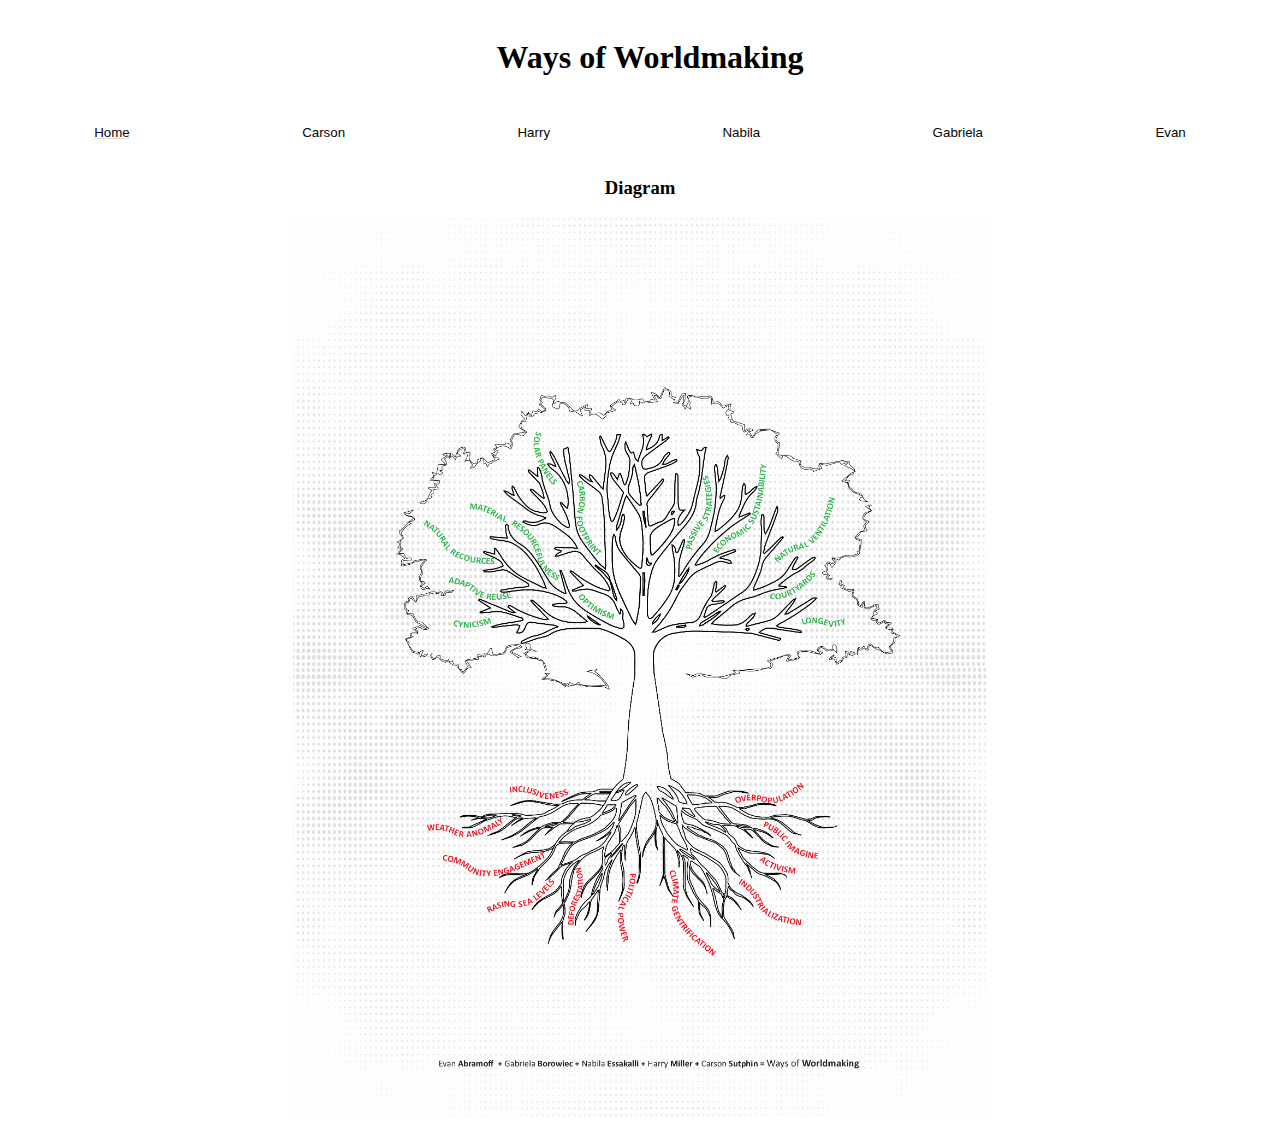
<file: index.html>
<!DOCTYPE html>
<head>
<title>Ways of Worldmaking ~ Final Exercise</title>
 <link rel="apple-touch-icon" sizes="180x180" href="/apple-touch-icon.png">
<link rel="icon" type="image/png" sizes="32x32" href="/favicon-32x32.png">
<link rel="icon" type="image/png" sizes="16x16" href="/favicon-16x16.png">
<link rel="manifest" href="/site.webmanifest">
	
<link rel="stylesheet" href="style.css">
</head>
<body> 
<div class="pagehead">
	
	<h1 class="title">Ways of Worldmaking</h>

</div>
 <div class="navigation">
	<a href="https://harrimil.github.io/ProPrac" class="navscreen"><button class="homebutton">Home</button></a>
	<a href="https://harrimil.github.io/ProPrac/carson"><button class="navbutton">Carson</button></a>
	<a href="https://harrimil.github.io/ProPrac/harry"><button class="navbutton">Harry</button></a>
	<a href="https://harrimil.github.io/ProPrac/nabila"><button class="navbutton">Nabila</button></a>
	<a href="https://harrimil.github.io/ProPrac/gabby"><button class="navbutton">Gabriela</button></a>
	<a href="https://harrimil.github.io/ProPrac/evan"><button class="navbutton">Evan</button></a>
 </div>
<div class="pagetitle">
	
	<h3 class="title">Diagram</h>

</div>
<div class="diagramdiv">
	<img src="diagram.jpg" class="diagramimg">
</div>
</body>
</file>
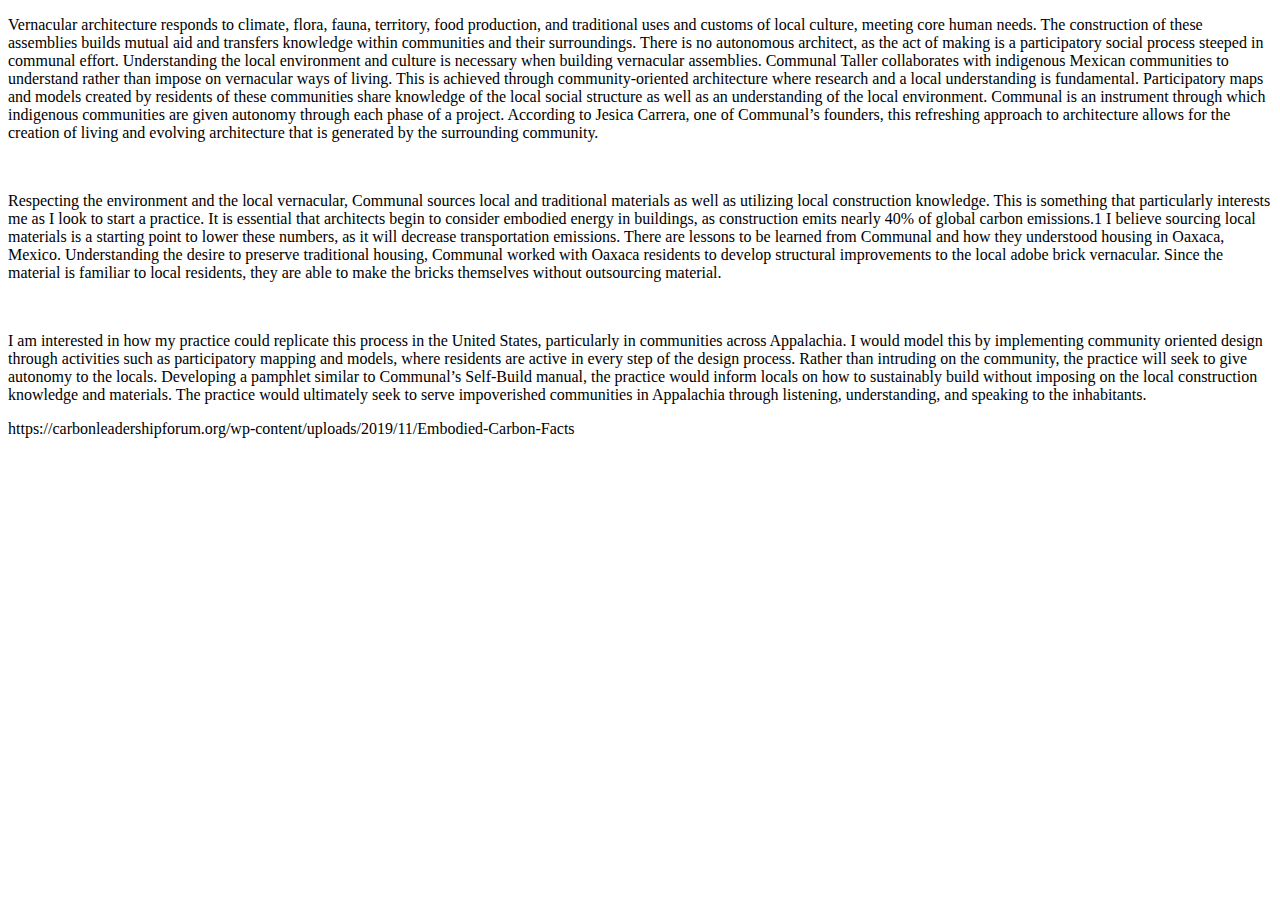
<file: Carson.html>
<!DOCTYPE html>
<head>
  <title>Carson</title>
</head>
<body>
 <div>
   <p>Vernacular architecture responds to climate, flora, fauna, territory, food production, and traditional uses and customs of local culture, meeting core human needs. The construction of these assemblies builds mutual aid and transfers knowledge within communities and their surroundings. There is no autonomous architect, as the act of making is a participatory social process steeped in communal effort.
Understanding the local environment and culture is necessary when building vernacular assemblies. Communal Taller collaborates with indigenous Mexican communities to understand rather than impose on vernacular ways of living. This is achieved through community-oriented architecture where research and a local understanding is fundamental. Participatory maps and models created by residents of these communities share knowledge of the local social structure as well as an understanding of the local environment. Communal is an instrument through which indigenous communities are given autonomy through each phase of a project. According to Jesica Carrera, one of Communal’s founders, this refreshing approach to architecture allows for the creation of living and evolving architecture that is generated by the surrounding community.
   </p>
   <div>
     <img>
     <img>
   </div>
   <p>Respecting the environment and the local vernacular, Communal sources local and traditional materials as well as utilizing local construction knowledge. This is something that particularly interests me as I look to start a practice. It is essential that architects begin to consider embodied energy in buildings, as construction emits nearly 40% of global carbon emissions.1 I believe sourcing local materials is a starting point to lower these numbers, as it will decrease transportation emissions. There are lessons to be learned from Communal and how they understood housing in Oaxaca, Mexico. Understanding the desire to preserve traditional housing, Communal worked with Oaxaca residents to develop structural improvements to the local adobe brick vernacular. Since the material is familiar to local residents, they are able to make the bricks themselves without outsourcing material. </p>
   <div>
     <img>
     <img>
   </div>
   <p> I am interested in how my practice could replicate this process in the United States, particularly in communities across Appalachia. I would model this by implementing community oriented design through activities such as participatory mapping and models, where residents are active in every step of the design process. Rather than intruding on the community, the practice will seek to give autonomy to the locals. Developing a pamphlet similar to Communal’s Self-Build manual, the practice would inform locals on how to sustainably build without imposing on the local construction knowledge and materials. The practice would ultimately seek to serve impoverished communities in Appalachia through listening, understanding, and speaking to the inhabitants.
   </p>
   <p>https://carbonleadershipforum.org/wp-content/uploads/2019/11/Embodied-Carbon-Facts</p>
</file>
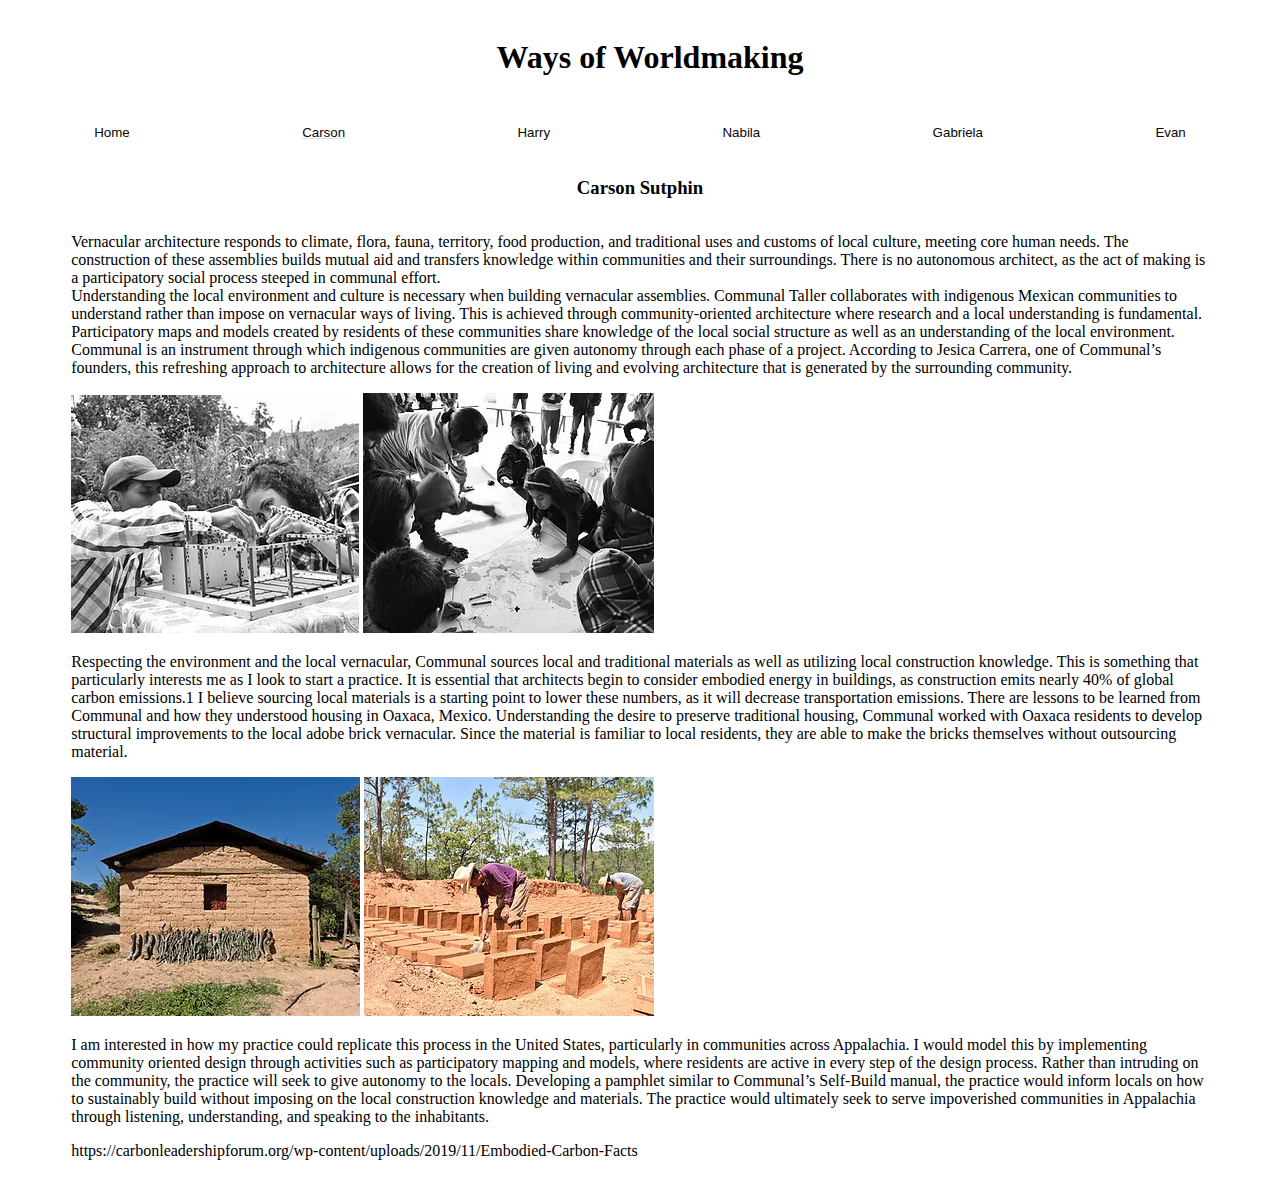
<file: carson.html>
<!DOCTYPE html>
<head>
  <title>Carson Sutphin</title>
  <link rel="stylesheet" href="style.css">
</head>
<body>
    <div class="pagehead">
	
	<h1 class="title">Ways of Worldmaking</h>

</div>
 <div class="navigation">
	 <a href="https://harrimil.github.io/ProPrac" class="navscreen"><button class="navbutton">Home</button></a>
	<a href="https://harrimil.github.io/ProPrac/carson"><button class="homebutton">Carson</button></a>
	<a href="https://harrimil.github.io/ProPrac/harry"><button class="navbutton">Harry</button></a>
	<a href="https://harrimil.github.io/ProPrac/nabila"><button class="navbutton">Nabila</button></a>
	<a href="https://harrimil.github.io/ProPrac/gabby"><button class="navbutton">Gabriela</button></a>
	<a href="https://harrimil.github.io/ProPrac/evan"><button class="navbutton">Evan</button></a>
 </div>
<div class="pagetitle">
	
	<h3 class="title">Carson Sutphin</h>

</div>  
 <div class="writingdiv">
    <p>  Vernacular architecture responds to climate, flora, fauna, territory, food production, and traditional uses and customs of local culture, meeting core human needs. The construction of these assemblies builds mutual aid and transfers knowledge within communities and their surroundings. There is no autonomous architect, as the act of making is a participatory social process steeped in communal effort.
    <br>  Understanding the local environment and culture is necessary when building vernacular assemblies. Communal Taller collaborates with indigenous Mexican communities to understand rather than impose on vernacular ways of living. This is achieved through community-oriented architecture where research and a local understanding is fundamental. Participatory maps and models created by residents of these communities share knowledge of the local social structure as well as an understanding of the local environment. Communal is an instrument through which indigenous communities are given autonomy through each phase of a project. According to Jesica Carrera, one of Communal’s founders, this refreshing approach to architecture allows for the creation of living and evolving architecture that is generated by the surrounding community.
    </p>
    <div>
     <img class="writingimg" src="carson1.jpg">
     <img class="writingimg" src="carson2.jpg">
    </div>
    <p>  Respecting the environment and the local vernacular, Communal sources local and traditional materials as well as utilizing local construction knowledge. This is something that particularly interests me as I look to start a practice. It is essential that architects begin to consider embodied energy in buildings, as construction emits nearly 40% of global carbon emissions.1 I believe sourcing local materials is a starting point to lower these numbers, as it will decrease transportation emissions. There are lessons to be learned from Communal and how they understood housing in Oaxaca, Mexico. Understanding the desire to preserve traditional housing, Communal worked with Oaxaca residents to develop structural improvements to the local adobe brick vernacular. Since the material is familiar to local residents, they are able to make the bricks themselves without outsourcing material. </p>
    <div>
     <img class="writingimg" src="carson3.jpg">
     <img class="writingimg" src="carson4.jpg">
    </div>
    <p>  I am interested in how my practice could replicate this process in the United States, particularly in communities across Appalachia. I would model this by implementing community oriented design through activities such as participatory mapping and models, where residents are active in every step of the design process. Rather than intruding on the community, the practice will seek to give autonomy to the locals. Developing a pamphlet similar to Communal’s Self-Build manual, the practice would inform locals on how to sustainably build without imposing on the local construction knowledge and materials. The practice would ultimately seek to serve impoverished communities in Appalachia through listening, understanding, and speaking to the inhabitants.
    </p>
    <p>https://carbonleadershipforum.org/wp-content/uploads/2019/11/Embodied-Carbon-Facts</p>
</file>
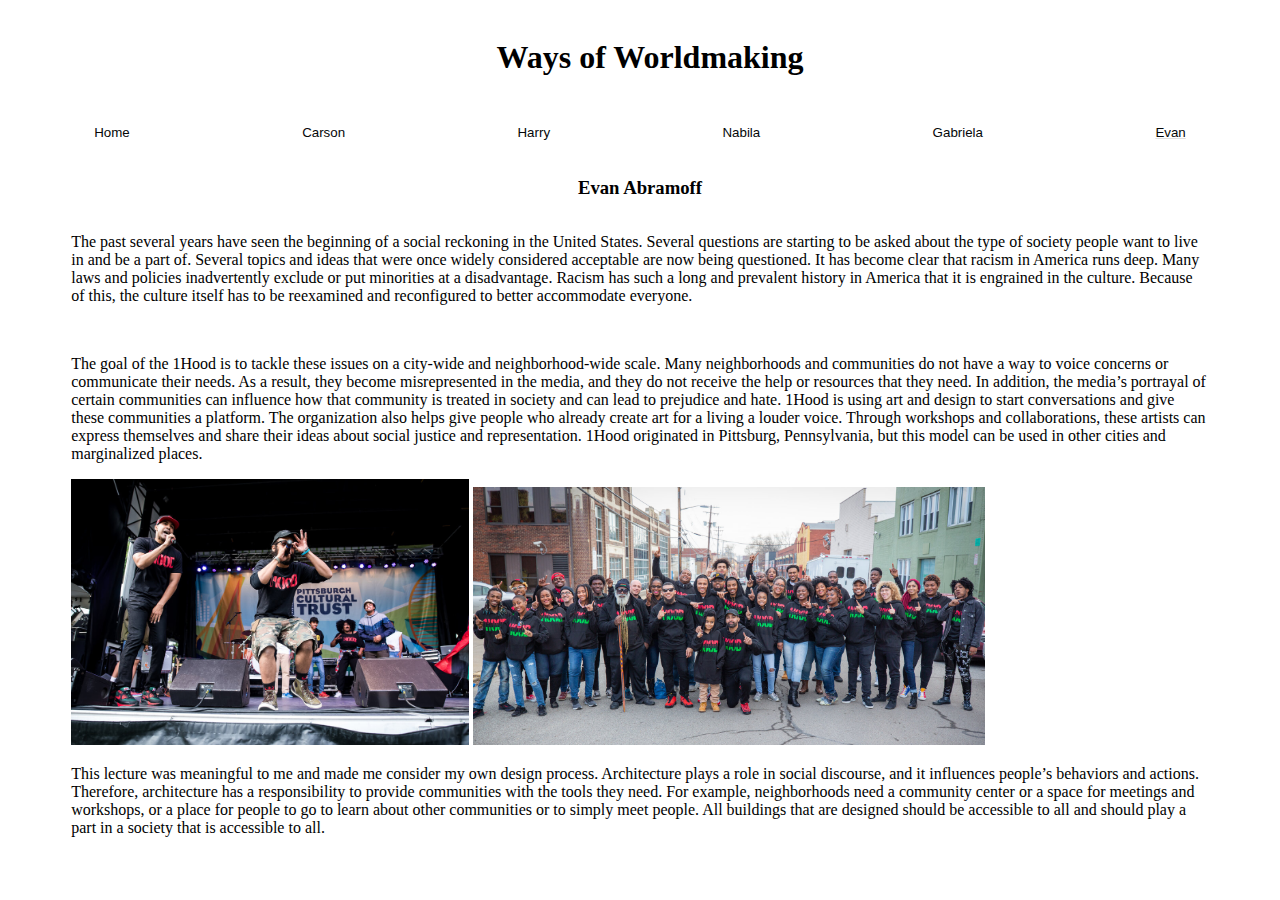
<file: evan.html>
<!DOCTYPE html>
<head>
  	<title>Evan Abramoff</title>
	
	<link rel="stylesheet" href="style.css">
 </head>
  <body>
	  <div class="pagehead">
	
	<h1 class="title">Ways of Worldmaking</h>

</div>
 <div class="navigation">
	 <a href="https://harrimil.github.io/ProPrac" class="navscreen"><button class="navbutton">Home</button></a>
	<a href="https://harrimil.github.io/ProPrac/carson"><button class="navbutton">Carson</button></a>
	<a href="https://harrimil.github.io/ProPrac/harry"><button class="navbutton">Harry</button></a>
	<a href="https://harrimil.github.io/ProPrac/nabila"><button class="navbutton">Nabila</button></a>
	<a href="https://harrimil.github.io/ProPrac/gabby"><button class="navbutton">Gabriela</button></a>
	<a href="https://harrimil.github.io/ProPrac/evan"><button class="homebutton">Evan</button></a>
 </div>
<div class="pagetitle">
	
	<h3 class="title">Evan Abramoff</h>

</div>  
	<div class="writingdiv">
		<p>The past several years have seen the beginning of a social reckoning in the United States. Several questions are starting to be asked about the type of society people want to live in and be a part of. Several topics and ideas that were once widely considered acceptable are now being questioned. It has become clear that racism in America runs deep. Many laws and policies inadvertently exclude or put minorities at a disadvantage. Racism has such a long and prevalent history in America that it is engrained in the culture. Because of this, the culture itself has to be reexamined and reconfigured to better accommodate everyone.
		</p>
		<br>
		<p>The goal of the 1Hood is to tackle these issues on a city-wide and neighborhood-wide scale. Many neighborhoods and communities do not have a way to voice concerns or communicate their needs. As a result, they become misrepresented in the media, and they do not receive the help or resources that they need. In addition, the media’s portrayal of certain communities can influence how that community is treated in society and can lead to prejudice and hate. 1Hood is using art and design to start conversations and give these communities a platform. The organization also helps give people who already create art for a living a louder voice. Through workshops and collaborations, these artists can express themselves and share their ideas about social justice and representation. 1Hood originated in Pittsburg, Pennsylvania, but this model can be used in other cities and marginalized places.
		</p>
		 <div>
     			<img class="eimg" src="evan1.jpg">
    			<img class="writingimg" src="evan2.jpg">
   		 </div>
		<p>This lecture was meaningful to me and made me consider my own design process. Architecture plays a role in social discourse, and it influences people’s behaviors and actions. Therefore, architecture has a responsibility to provide communities with the tools they need. For example, neighborhoods need a community center or a space for meetings and workshops, or a place for people to go to learn about other communities or to simply meet people. All buildings that are designed should be accessible to all and should play a part in a society that is accessible to all.
		</p>
	  </div>
</body>
</file>
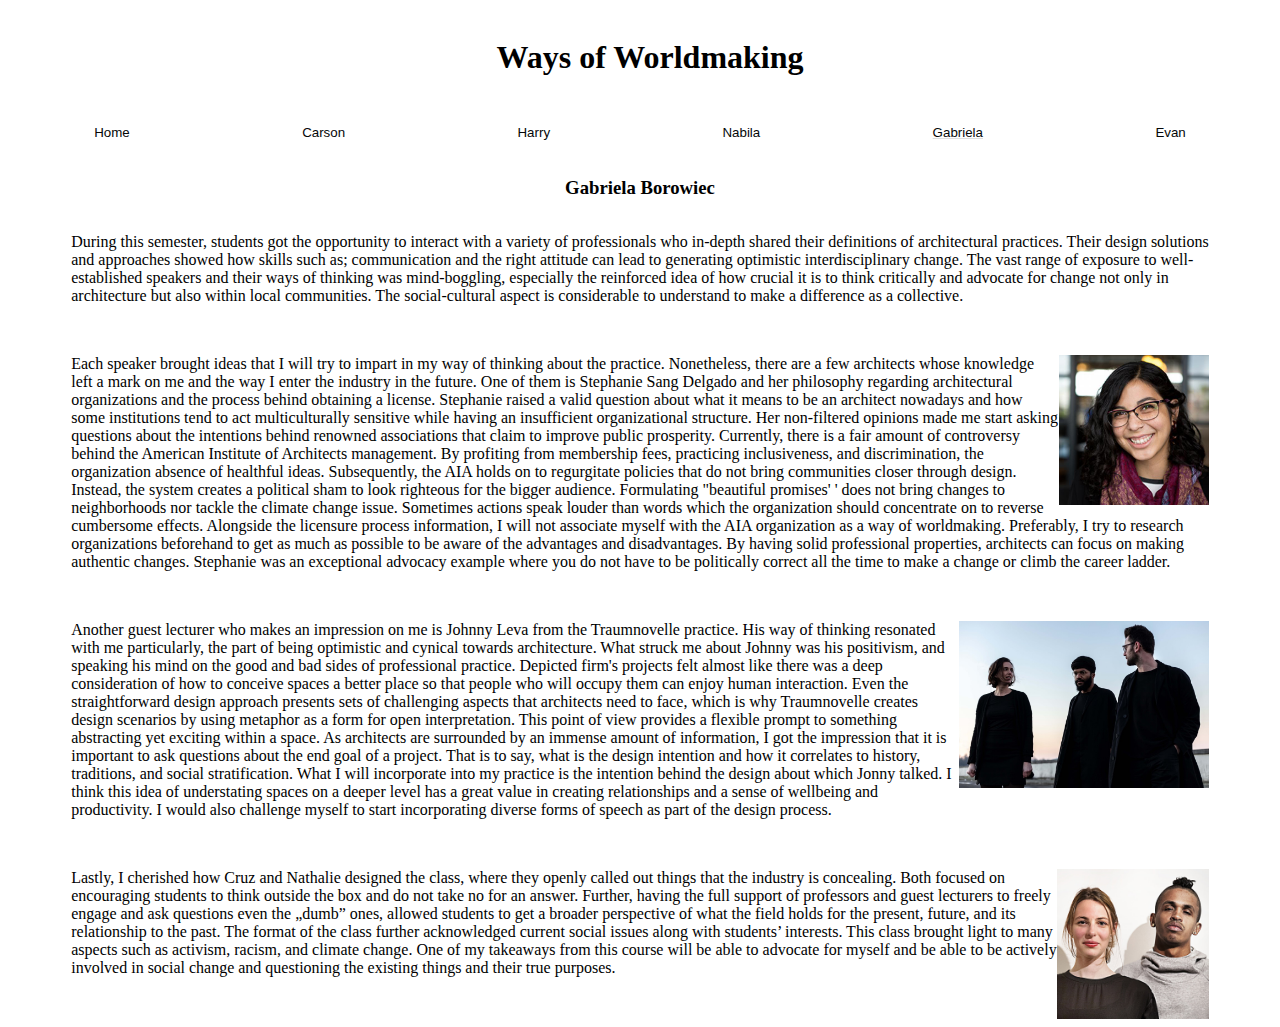
<file: gabby.html>
<!DOCTYPE html>
<head>
  	<title>Gabriela Borowiec</title>
	
	<link rel="stylesheet" href="style.css">
 </head>
  <body>
	  <div class="pagehead">
	
	<h1 class="title">Ways of Worldmaking</h>

</div>
 <div class="navigation">
	 <a href="https://harrimil.github.io/ProPrac" class="navscreen"><button class="navbutton">Home</button></a>
	<a href="https://harrimil.github.io/ProPrac/carson"><button class="navbutton">Carson</button></a>
	<a href="https://harrimil.github.io/ProPrac/harry"><button class="navbutton">Harry</button></a>
	<a href="https://harrimil.github.io/ProPrac/nabila"><button class="navbutton">Nabila</button></a>
	<a href="https://harrimil.github.io/ProPrac/gabby"><button class="homebutton">Gabriela</button></a>
	<a href="https://harrimil.github.io/ProPrac/evan"><button class="navbutton">Evan</button></a>
 </div>
<div class="pagetitle">
	
	<h3 class="title">Gabriela Borowiec</h>

</div>  
	<div class="writingdiv">
		<p>During this semester, students got the opportunity to interact with a variety of professionals who in-depth shared their definitions of architectural practices. Their design solutions and approaches showed how skills such as; communication and the right attitude can lead to generating optimistic interdisciplinary change. The vast range of exposure to well-established speakers and their ways of thinking was mind-boggling, especially the reinforced idea of how crucial it is to think critically and advocate for change not only in architecture but also within local communities. The social-cultural aspect is considerable to understand to make a difference as a collective.   
		</p>
		<br>
		<div class="subdiv">
			<img class="writingimggg" src="gabby1.jpg">
		
		<p>Each speaker brought ideas that I will try to impart in my way of thinking about the practice. Nonetheless, there are a few architects whose knowledge left a mark on me and the way I enter the industry in the future. One of them is Stephanie Sang Delgado and her philosophy regarding architectural organizations and the process behind obtaining a license. Stephanie raised a valid question about what it means to be an architect nowadays and how some institutions tend to act multiculturally sensitive while having an insufficient organizational structure. Her non-filtered opinions made me start asking questions about the intentions behind renowned associations that claim to improve public prosperity. Currently, there is a fair amount of controversy behind the American Institute of Architects management. By profiting from membership fees, practicing inclusiveness, and discrimination, the organization absence of healthful ideas. Subsequently, the AIA holds on to regurgitate policies that do not bring communities closer through design. Instead, the system creates a political sham to look righteous for the bigger audience. Formulating "beautiful promises' ' does not bring changes to neighborhoods nor tackle the climate change issue. Sometimes actions speak louder than words which the organization should concentrate on to reverse cumbersome effects. Alongside the licensure process information, I will not associate myself with the AIA organization as a way of worldmaking. Preferably, I try to research organizations beforehand to get as much as possible to be aware of the advantages and disadvantages. By having solid professional properties, architects can focus on making authentic changes. Stephanie was an exceptional advocacy example where you do not have to be politically correct all the time to make a change or climb the career ladder.
		</p>
			</div
		<br><br>
		<div class="subdiv">
			<img class="writingimgg" src="gabby2.jpg">
		<p>Another guest lecturer who makes an impression on me is Johnny Leva from the Traumnovelle practice. His way of thinking resonated with me particularly, the part of being optimistic and cynical towards architecture. What struck me about Johnny was his positivism, and speaking his mind on the good and bad sides of professional practice. Depicted firm's projects felt almost like there was a deep consideration of how to conceive spaces a better place so that people who will occupy them can enjoy human interaction. Even the straightforward design approach presents sets of challenging aspects that architects need to face, which is why Traumnovelle creates design scenarios by using metaphor as a form for open interpretation. This point of view provides a flexible prompt to something abstracting yet exciting within a space.  
As architects are surrounded by an immense amount of information, I got the impression that it is important to ask questions about the end goal of a project. That is to say, what is the design intention and how it correlates to history, traditions, and social stratification. What I will incorporate into my practice is the intention behind the design about which Jonny talked. I think this idea of understating spaces on a deeper level has a great value in creating relationships and a sense of wellbeing and productivity. I would also challenge myself to start incorporating diverse forms of speech as part of the design process. 
		</p>
		</div>
			<br>
		<div class="subdiv">
			<img class="writingimggg" src="gabby3.jpg">
		
		<p>Lastly, I cherished how Cruz and Nathalie designed the class, where they openly called out things that the industry is concealing. Both focused on encouraging students to think outside the box and do not take no for an answer.  Further, having the full support of professors and guest lecturers to freely engage and ask questions even the „dumb” ones, allowed students to get a broader perspective of what the field holds for the present, future, and its relationship to the past. The format of the class further acknowledged current social issues along with students’ interests. This class brought light to many aspects such as activism, racism, and climate change. One of my takeaways from this course will be able to advocate for myself and be able to be actively involved in social change and questioning the existing things and their true purposes.
		</p>
		</div>
	  </div>
</body>
</file>
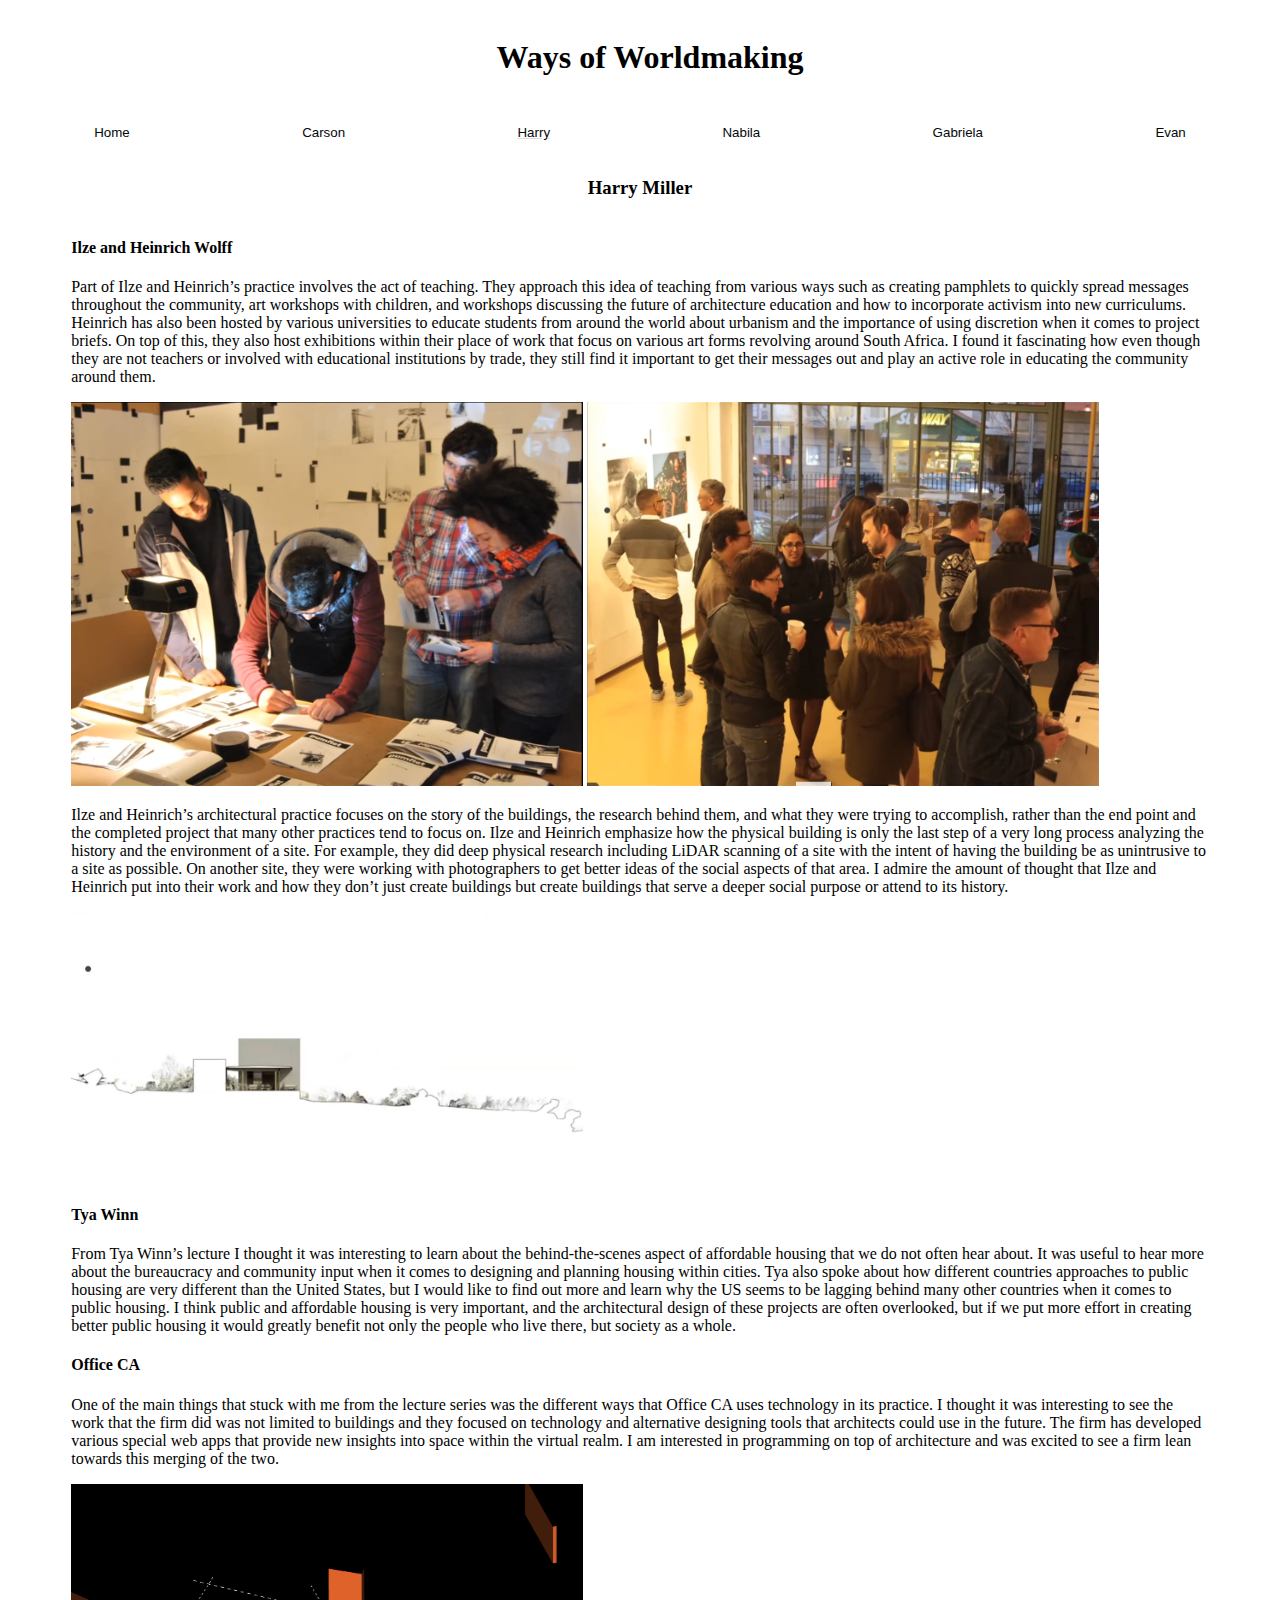
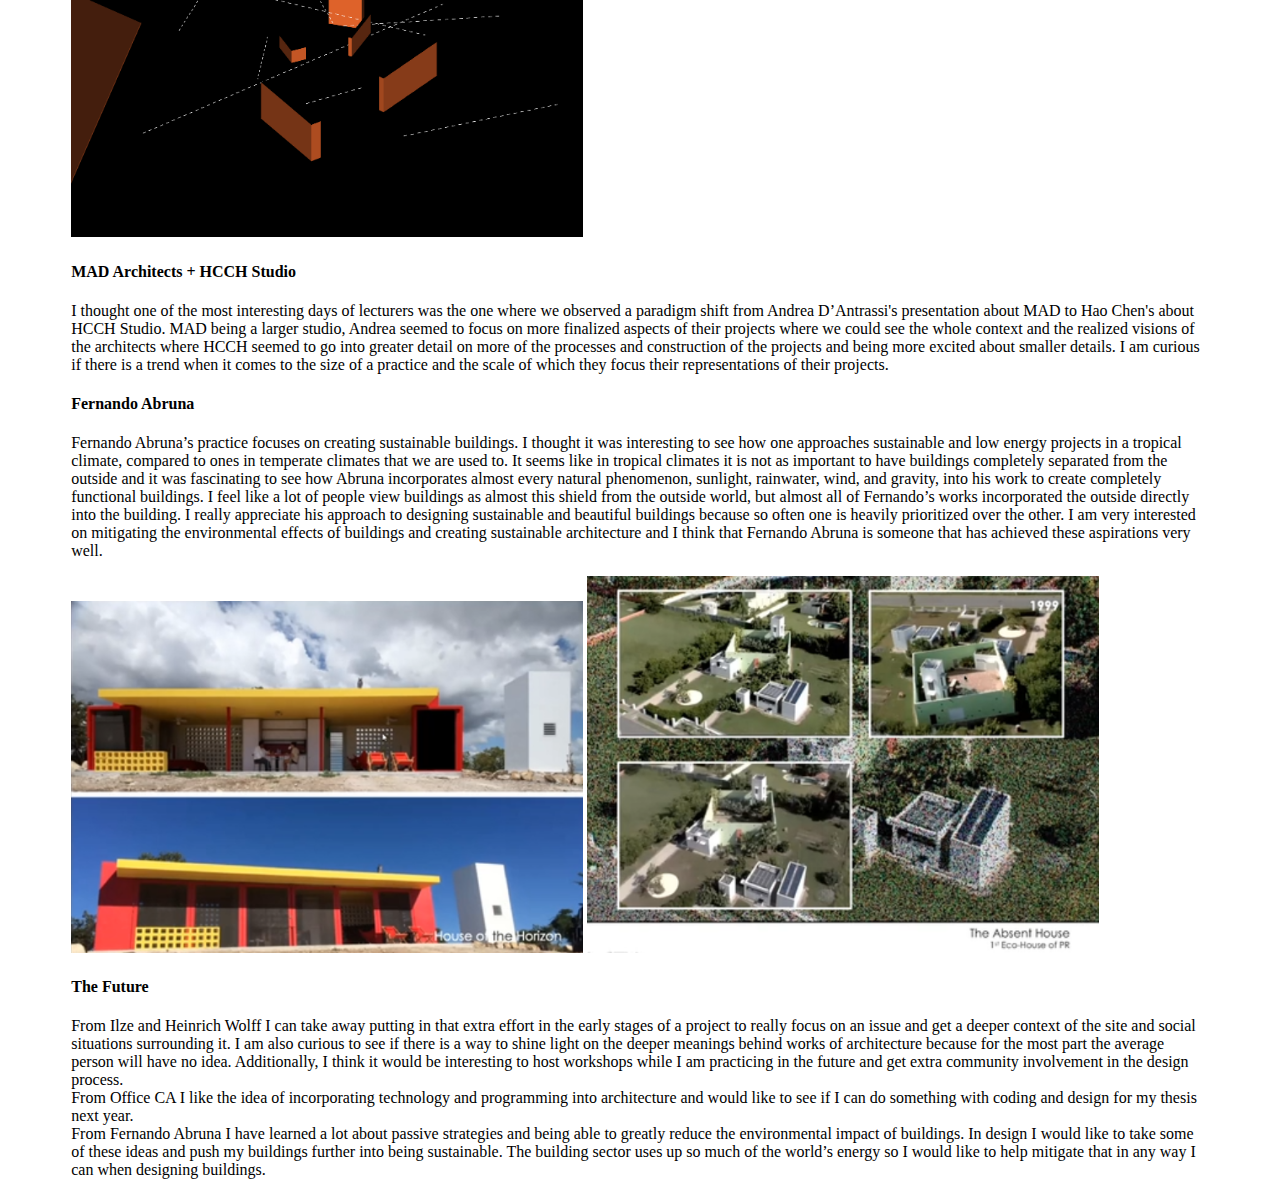
<file: harry.html>
<!DOCTYPE html>
<head>
  	<title>Harry Miller</title>
	
	<link rel="stylesheet" href="style.css">
 </head>
  <body>
	  <div class="pagehead">
	
	<h1 class="title">Ways of Worldmaking</h>

</div>
 <div class="navigation">
	 <a href="https://harrimil.github.io/ProPrac" class="navscreen"><button class="navbutton">Home</button></a>
	<a href="https://harrimil.github.io/ProPrac/carson"><button class="navbutton">Carson</button></a>
	<a href="https://harrimil.github.io/ProPrac/harry"><button class="homebutton">Harry</button></a>
	<a href="https://harrimil.github.io/ProPrac/nabila"><button class="navbutton">Nabila</button></a>
	<a href="https://harrimil.github.io/ProPrac/gabby"><button class="navbutton">Gabriela</button></a>
	<a href="https://harrimil.github.io/ProPrac/evan"><button class="navbutton">Evan</button></a>
 </div>
<div class="pagetitle">
	
	<h3 class="title">Harry Miller</h>

</div>  
	  
	  
    <div class="writingdiv">
      <h4> Ilze and Heinrich Wolff </h4>
    <p> Part of Ilze and Heinrich’s practice involves the act of teaching. They approach this idea of teaching from various ways such as creating pamphlets to quickly spread messages throughout the community, art workshops with children, and workshops discussing the future of architecture education and how to incorporate activism into new curriculums. Heinrich has also been hosted by various universities to educate students from around the world about urbanism and the importance of using discretion when it comes to project briefs. On top of this, they also host exhibitions within their place of work that focus on various art forms revolving around South Africa. I found it fascinating how even though they are not teachers or involved with educational institutions by trade, they still find it important to get their messages out and play an active role in educating the community around them.  
    </p>
    <div>
     <img class="writingimg" src="harry1.PNG">
     <img class="writingimg" src="harry2.PNG">
    </div>
     <p>
       Ilze and Heinrich’s architectural practice focuses on the story of the buildings, the research behind them, and what they were trying to accomplish, rather than the end point and the completed project that many other practices tend to focus on. Ilze and Heinrich emphasize how the physical building is only the last step of a very long process analyzing the history and the environment of a site. For example, they did deep physical research including LiDAR scanning of a site with the intent of having the building be as unintrusive to a site as possible. On another site, they were working with photographers to get better ideas of the social aspects of that area. I admire the amount of thought that Ilze and Heinrich put into their work and how they don’t just create buildings but create buildings that serve a deeper social purpose or attend to its history.
      </p>
      <div>
        <img class="writingimg" src="harry3.PNG">
      </div>
	   <h4> Tya Winn </h4>
	    <p>From Tya Winn’s lecture I thought it was interesting to learn about the behind-the-scenes aspect of affordable housing that we do not often hear about. It was useful to hear more about the bureaucracy and community input when it comes to designing and planning housing within cities. Tya also spoke about how different countries approaches to public housing are very different than the United States, but I would like to find out more and learn why the US seems to be lagging behind many other countries when it comes to public housing. I think public and affordable housing is very important, and the architectural design of these projects are often overlooked, but if we put more effort in creating better public housing it would greatly benefit not only the people who live there, but society as a whole. 
	    </p>
      <h4> Office CA </h4>
      <p> One of the main things that stuck with me from the lecture series was the different ways that Office CA uses technology in its practice. I thought it was interesting to see the work that the firm did was not limited to buildings and they focused on technology and alternative designing tools that architects could use in the future. The firm has developed various special web apps that provide new insights into space within the virtual realm. I am interested in programming on top of architecture and was excited to see a firm lean towards this merging of the two.
      </p>
      <div>
     <img class="writingimg" src="harry4.PNG">
    </div>
	    <h4> MAD Architects + HCCH Studio</h4>
	    <p>I thought one of the most interesting days of  lecturers was the one where we observed a paradigm shift from Andrea D’Antrassi's presentation about MAD to Hao Chen's about HCCH Studio. MAD being a larger studio, Andrea seemed to focus on more finalized aspects of their projects where we could see the whole context and the realized visions of the architects where HCCH seemed to go into greater detail on more of the processes and construction of the projects and being more excited about smaller details. I am curious if there is a trend when it comes to the size of a practice and the scale of which they focus their representations of their projects.
	    </p>
      <h4> Fernando Abruna </h4>
      <p>Fernando Abruna’s practice focuses on creating sustainable buildings. I thought it was interesting to see how one approaches sustainable and low energy projects in a tropical climate, compared to ones in temperate climates that we are used to. It seems like in tropical climates it is not as important to have buildings completely separated from the outside and it was fascinating to see how Abruna incorporates almost every natural phenomenon, sunlight, rainwater, wind, and gravity, into his work to create completely functional buildings. I feel like a lot of people view buildings as almost this shield from the outside world, but almost all of Fernando’s works incorporated the outside directly into the building. I really appreciate his approach to designing sustainable and beautiful buildings because so often one is heavily prioritized over the other. I am very interested on mitigating the environmental effects of buildings and creating sustainable architecture and I think that Fernando Abruna is someone that has achieved these aspirations very well.
      </p>
        <div>
     <img class="writingimg" src="harry5.PNG">
     <img class="writingimg" src="harry6.PNG">
    </div>
      <h4> The Future </h4>
      <p> From Ilze and Heinrich Wolff I can take away putting in that extra effort in the early stages of a project to really focus on an issue and get a deeper context of the site and social situations surrounding it. I am also curious to see if there is a way to shine light on the deeper meanings behind works of architecture because for the most part the average person will have no idea. Additionally, I think it would be interesting to host workshops while I am practicing in the future and get extra community involvement in the design process.
	<br>From Office CA I like the idea of incorporating technology and programming into architecture and would like to see if I can do something with coding and design for my thesis next year.
	<br>From Fernando Abruna I have learned a lot about passive strategies and being able to greatly reduce the environmental impact of buildings. In design I would like to take some of these ideas and push my buildings further into being sustainable. The building sector uses up so much of the world’s energy so I would like to help mitigate that in any way I can when designing buildings.
      </p>
<div>
 <body>
</file>
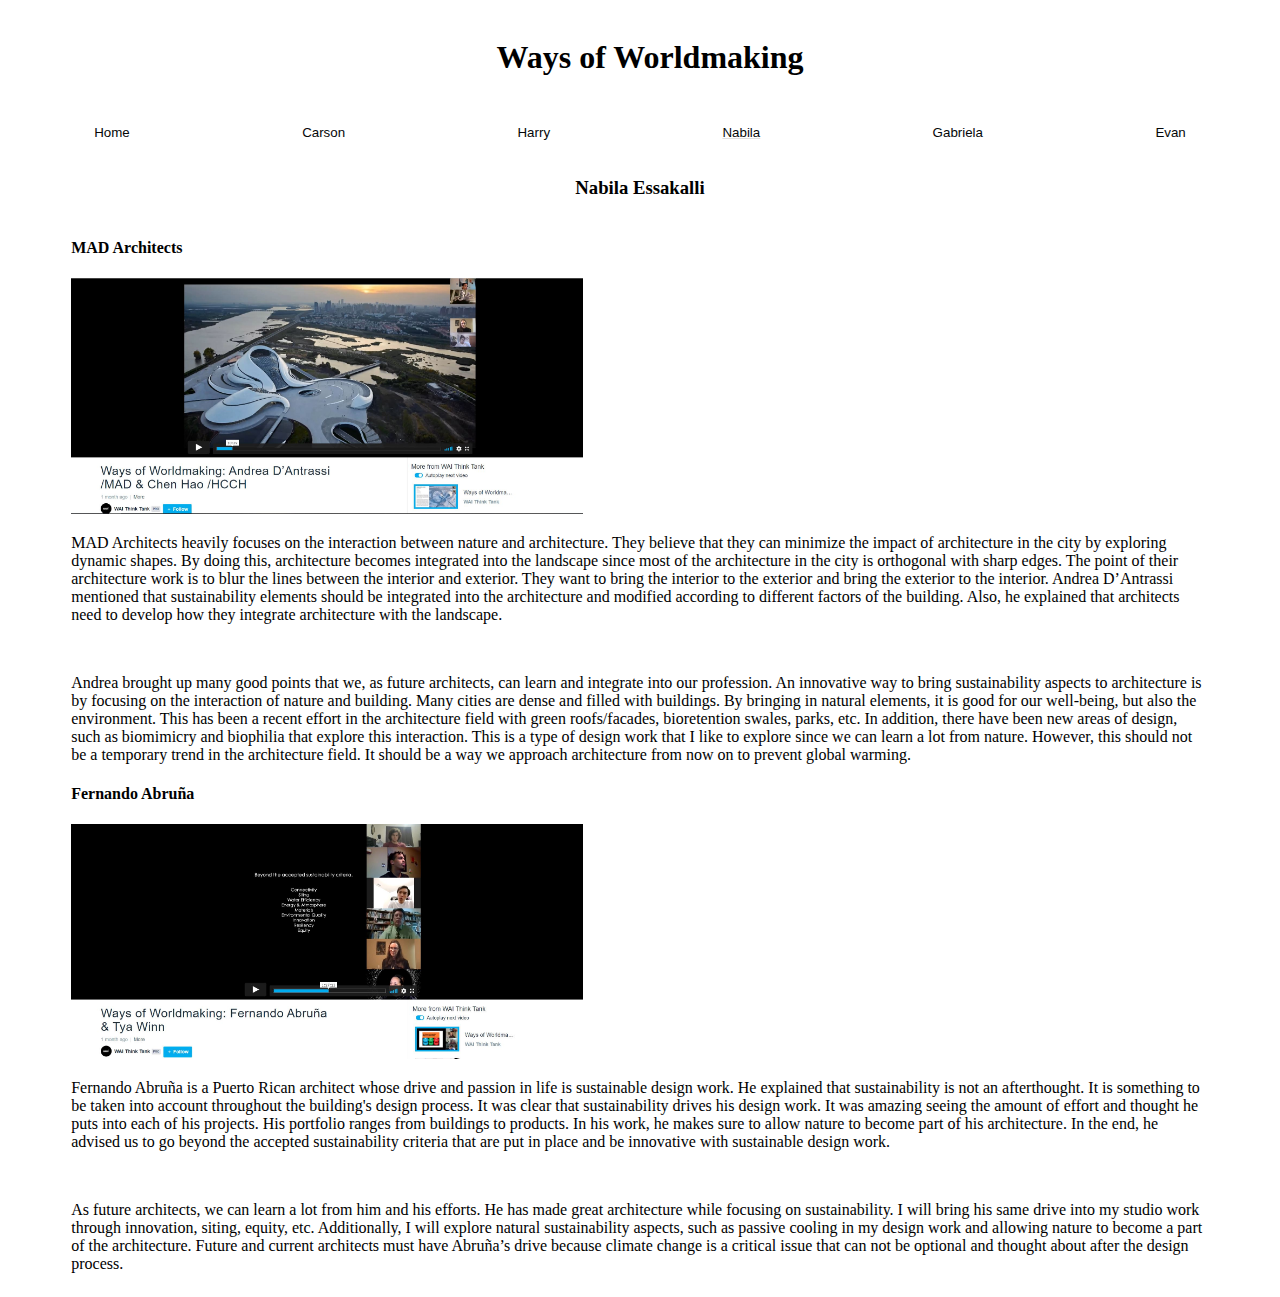
<file: nabila.html>
<!DOCTYPE html>
<head>
  	<title>Nabila Essakalli</title>
	
	<link rel="stylesheet" href="style.css">
 </head>
  <body>
	  <div class="pagehead">
	
	<h1 class="title">Ways of Worldmaking</h>

</div>
 <div class="navigation">
	 <a href="https://harrimil.github.io/ProPrac" class="navscreen"><button class="navbutton">Home</button></a>
	<a href="https://harrimil.github.io/ProPrac/carson"><button class="navbutton">Carson</button></a>
	<a href="https://harrimil.github.io/ProPrac/harry"><button class="navbutton">Harry</button></a>
	<a href="https://harrimil.github.io/ProPrac/nabila"><button class="homebutton">Nabila</button></a>
	<a href="https://harrimil.github.io/ProPrac/gabby"><button class="navbutton">Gabriela</button></a>
	<a href="https://harrimil.github.io/ProPrac/evan"><button class="navbutton">Evan</button></a>
 </div>
<div class="pagetitle">
	
	<h3 class="title">Nabila Essakalli</h>

</div>  
	<div class="writingdiv">
		<h4> MAD Architects</h4>
		<div>
		<img class="writingimg" src="nabila1.JPG">
		</div>
		<p>MAD Architects heavily focuses on the interaction between nature and architecture. They believe that they can minimize the impact of architecture in the city by exploring dynamic shapes. By doing this, architecture becomes integrated into the landscape since most of the architecture in the city is orthogonal with sharp edges. The point of their architecture work is to blur the lines between the interior and exterior. They want to bring the interior to the exterior and bring the exterior to the interior. Andrea D’Antrassi mentioned that sustainability elements should be integrated into the architecture and modified according to different factors of the building. Also, he explained that architects need to develop how they integrate architecture with the landscape. 
		</p>
		<br>
		<p>Andrea brought up many good points that we, as future architects, can learn and integrate into our profession. An innovative way to bring sustainability aspects to architecture is by focusing on the interaction of nature and building. Many cities are dense and filled with buildings. By bringing in natural elements, it is good for our well-being, but also the environment. This has been a recent effort in the architecture field with green roofs/facades, bioretention swales, parks, etc. In addition, there have been new areas of design, such as biomimicry and biophilia that explore this interaction. This is a type of design work that I like to explore since we can learn a lot from nature. However, this should not be a temporary trend in the architecture field. It should be a way we approach architecture from now on to prevent global warming. 
		</p>
		<h4>Fernando Abruña</h4>
		<div>
		<img class="writingimg" src="nabila2.JPG">
		</div>
		<p>Fernando Abruña is a Puerto Rican architect whose drive and passion in life is sustainable design work. He explained that sustainability is not an afterthought. It is something to be taken into account throughout the building's design process. It was clear that sustainability drives his design work. It was amazing seeing the amount of effort and thought he puts into each of his projects. His portfolio ranges from buildings to products. In his work, he makes sure to allow nature to become part of his architecture. In the end, he advised us to go beyond the accepted sustainability criteria that are put in place and be innovative with sustainable design work.
		</p>
		<br>
		<p>As future architects, we can learn a lot from him and his efforts. He has made great architecture while focusing on sustainability. I will bring his same drive into my studio work through innovation, siting, equity, etc. Additionally, I will explore natural sustainability aspects, such as passive cooling in my design work and allowing nature to become a part of the architecture. Future and current architects must have Abruña’s drive because climate change is a critical issue that can not be optional and thought about after the design process. 
		</p>
	  </div>
</body>
</file>
<file: style.css>
.pagehead {
	
	width:100%;
	
	border: 4px #d5e8f0;
	border-radius: 0;
	display:flex;
	flex-direction:row;
	margin:0;
	padding:10px;
	justify-content: center;
	align-items:center;
	flex-wrap: rap;

}


.navigation{
	height:50px;
	width:100%;
	display:flex;
	justify-content: space-around;
	align-content:center;
	align-items:center;
}
.navbutton{
	border: none 1px black;
	background:#FFFFFF;
	padding:12px 7px 12px 7px;
	color:#050708;
	font-family:arial;
}
.navbutton:active {
   	 outline:none;
	border: none;
}
.navbutton:focus {
   	 outline:none;
	border: none;
}
.navbutton:hover{
	/* background-color: */
	text-decoration: underline overline;
	text-decoration-color: #dfdfdf;
	text-decoration-thickness:5px;
	cursor: grab;
		
}

.diagramdiv{
	width:100%;
	display:flex;
	flex-direction: column;
	align-items:center;
	
}

.diagramimg{
	 max-width: 100%;
            max-height: 100vh;
	flex-basis:auto;
}
.title{
	font-family:georgia;
}
.writingdiv{
	width:90%;
	margin: auto;
}
.pagetitle {
	
	width:100%;
	border-radius: 0;
	display:flex;
	flex-direction:row;
	margin:0;
	justify-content: center;
	align-items:center;
	flex-wrap: rap;

}
.writingimg{
	max-width: 45%;
	margin: auto;
}
html, body {
    max-width: 100%;
    overflow-x: hidden;
}
.homebutton{
	border: none 1px black;
	background:#FFFFFF;
	padding:12px 7px 12px 7px;
	color:#050708;
	font-family:arial;
	text-decoration: underline;
	text-decoration-color: #dfdfdf;
}
.writingimgg{
	width:250px;
	height:auto;
	margin: auto;
	float: right;
	clear: left;
}
.writingimggg{
	width:auto;
	height:150px;
	margin: auto;
	float: right;
	clear: left;
}
.eimg{
	width:35%;
	margin: auto;
}
.subdiv{
	margin: 25px, 0;, 25px, 0px;
</file>
